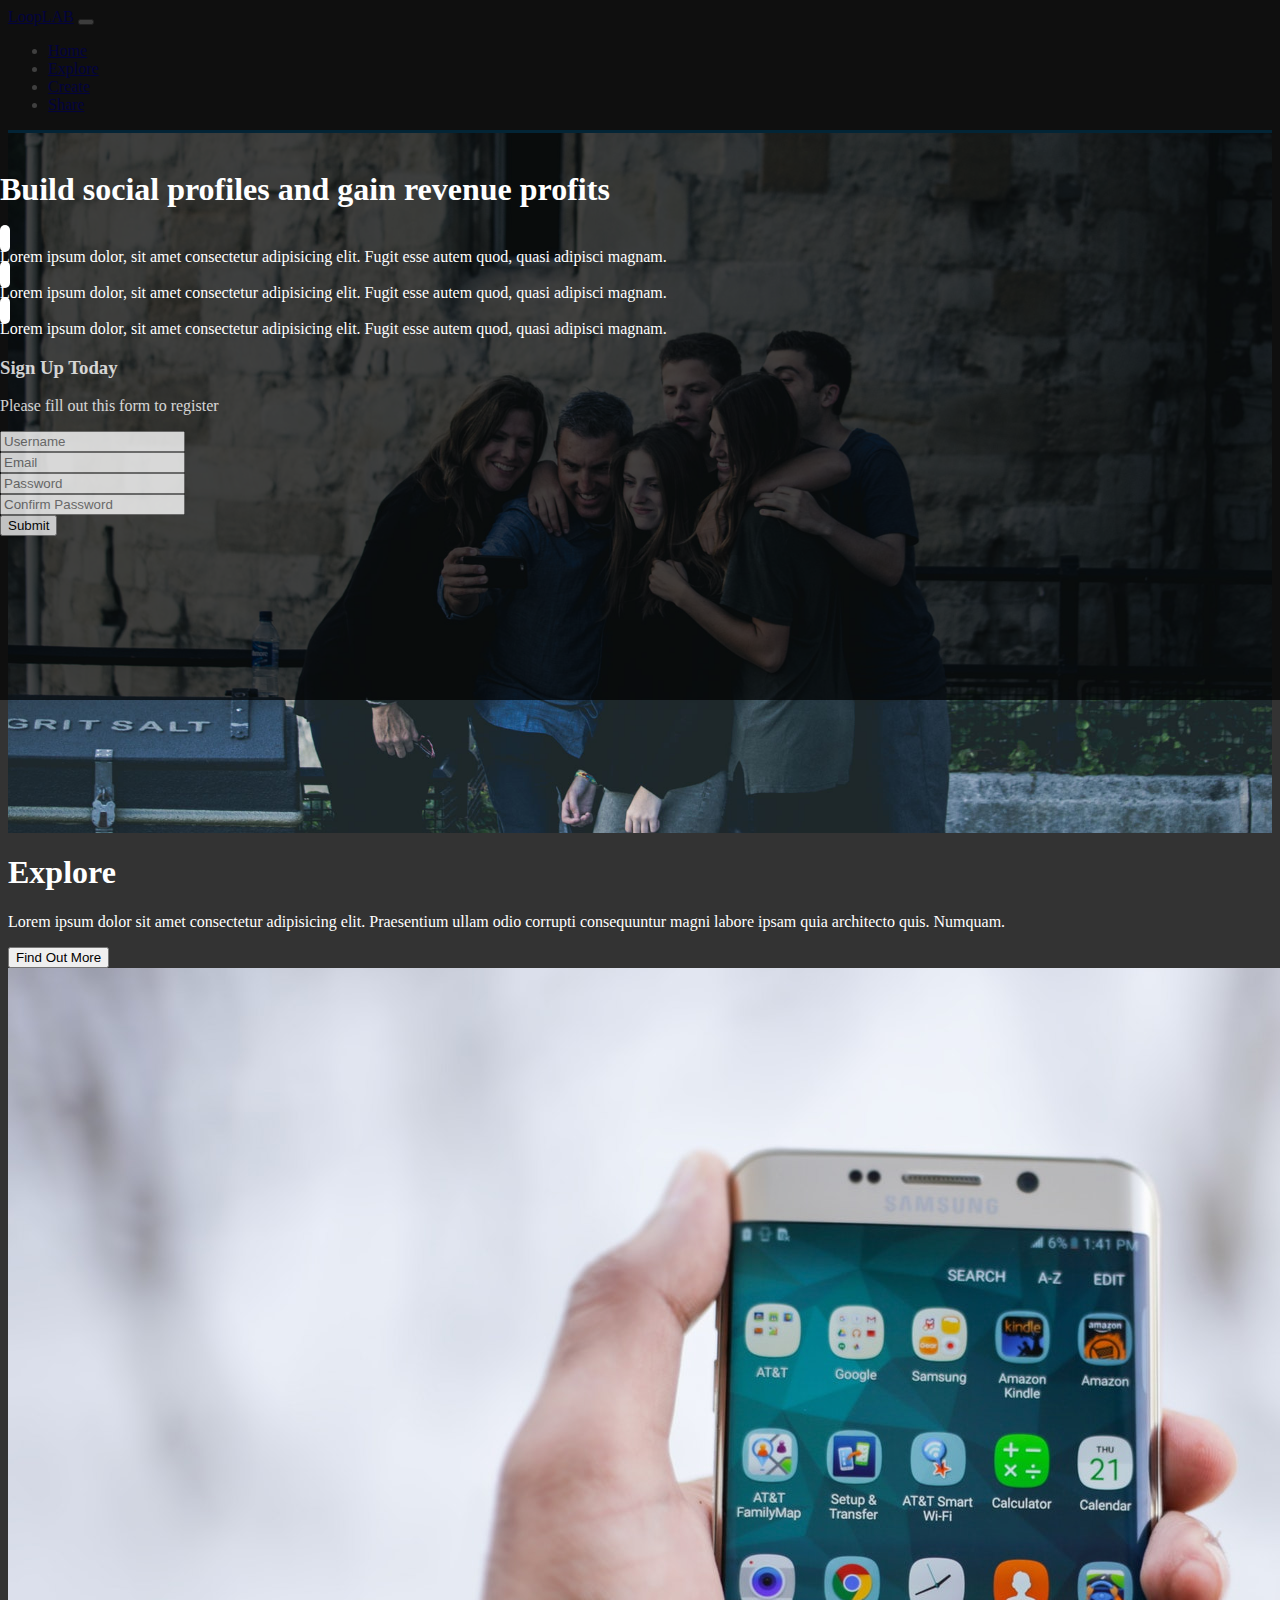
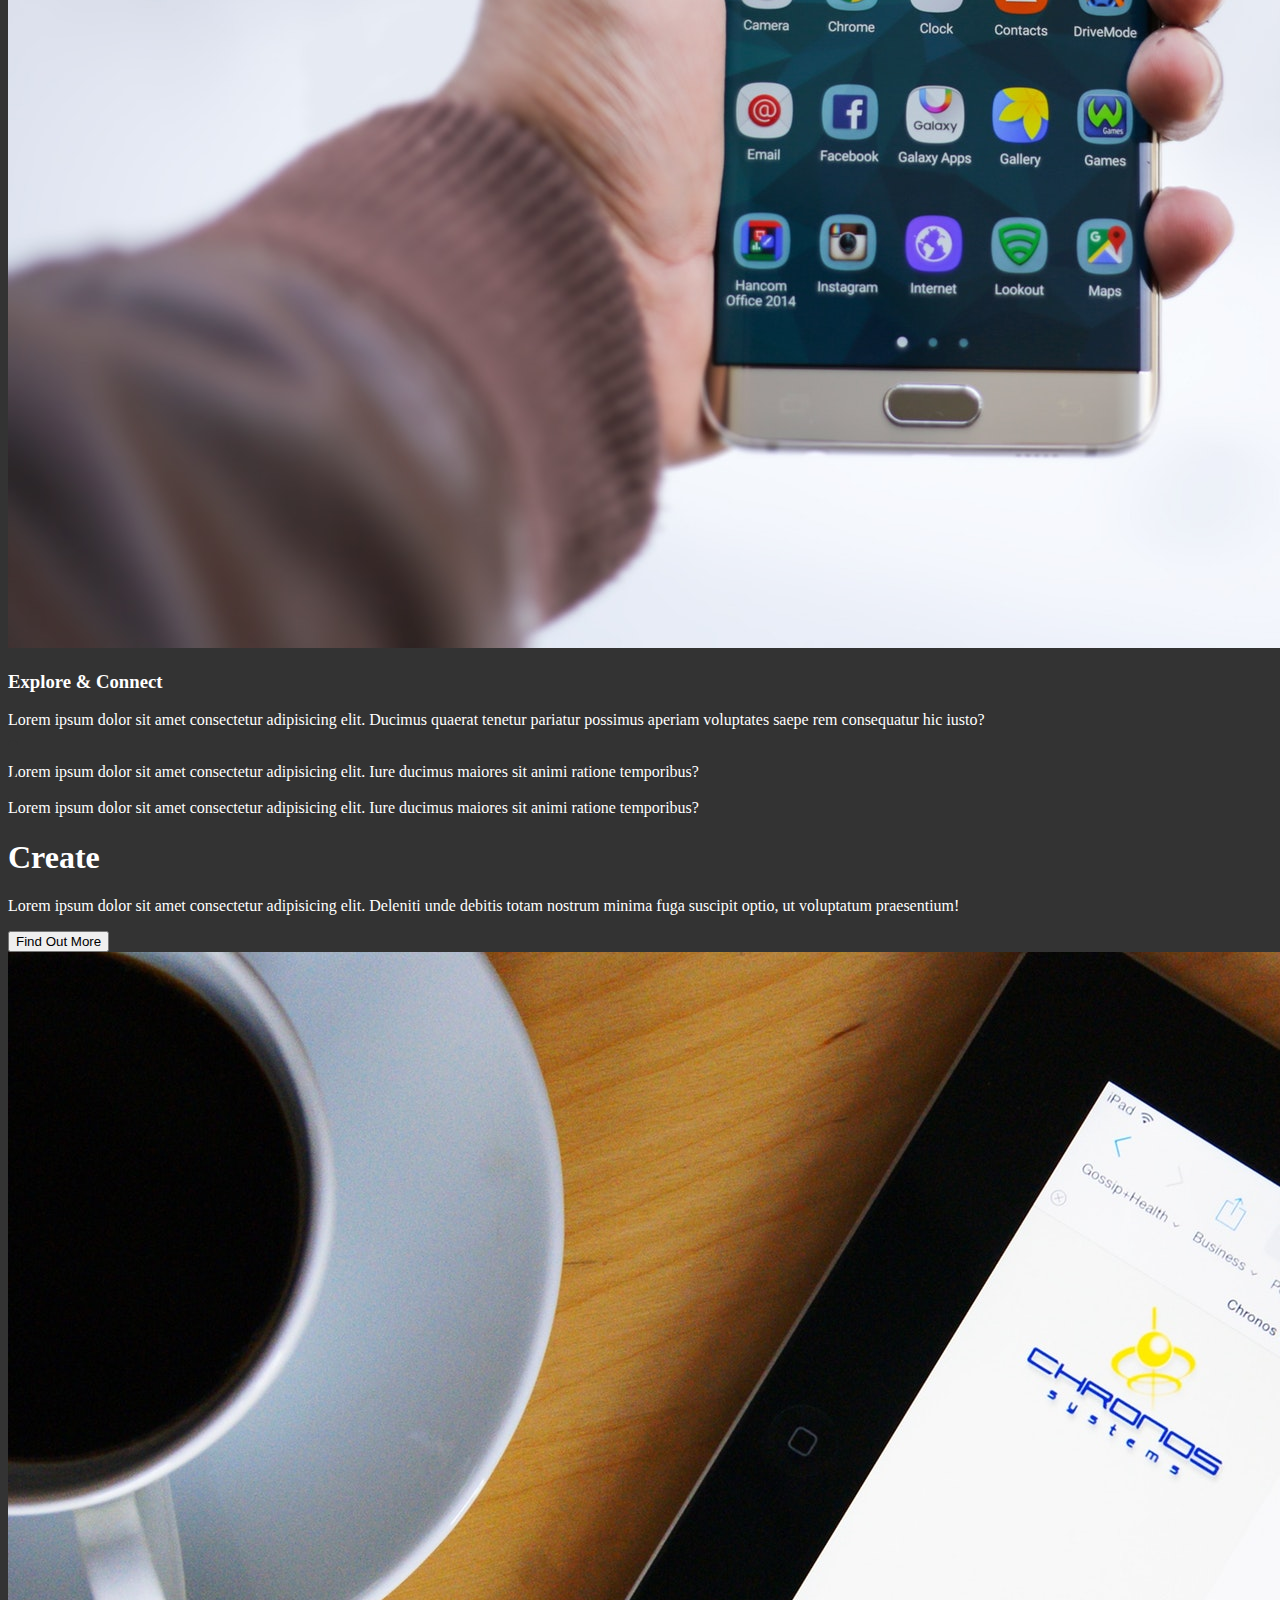
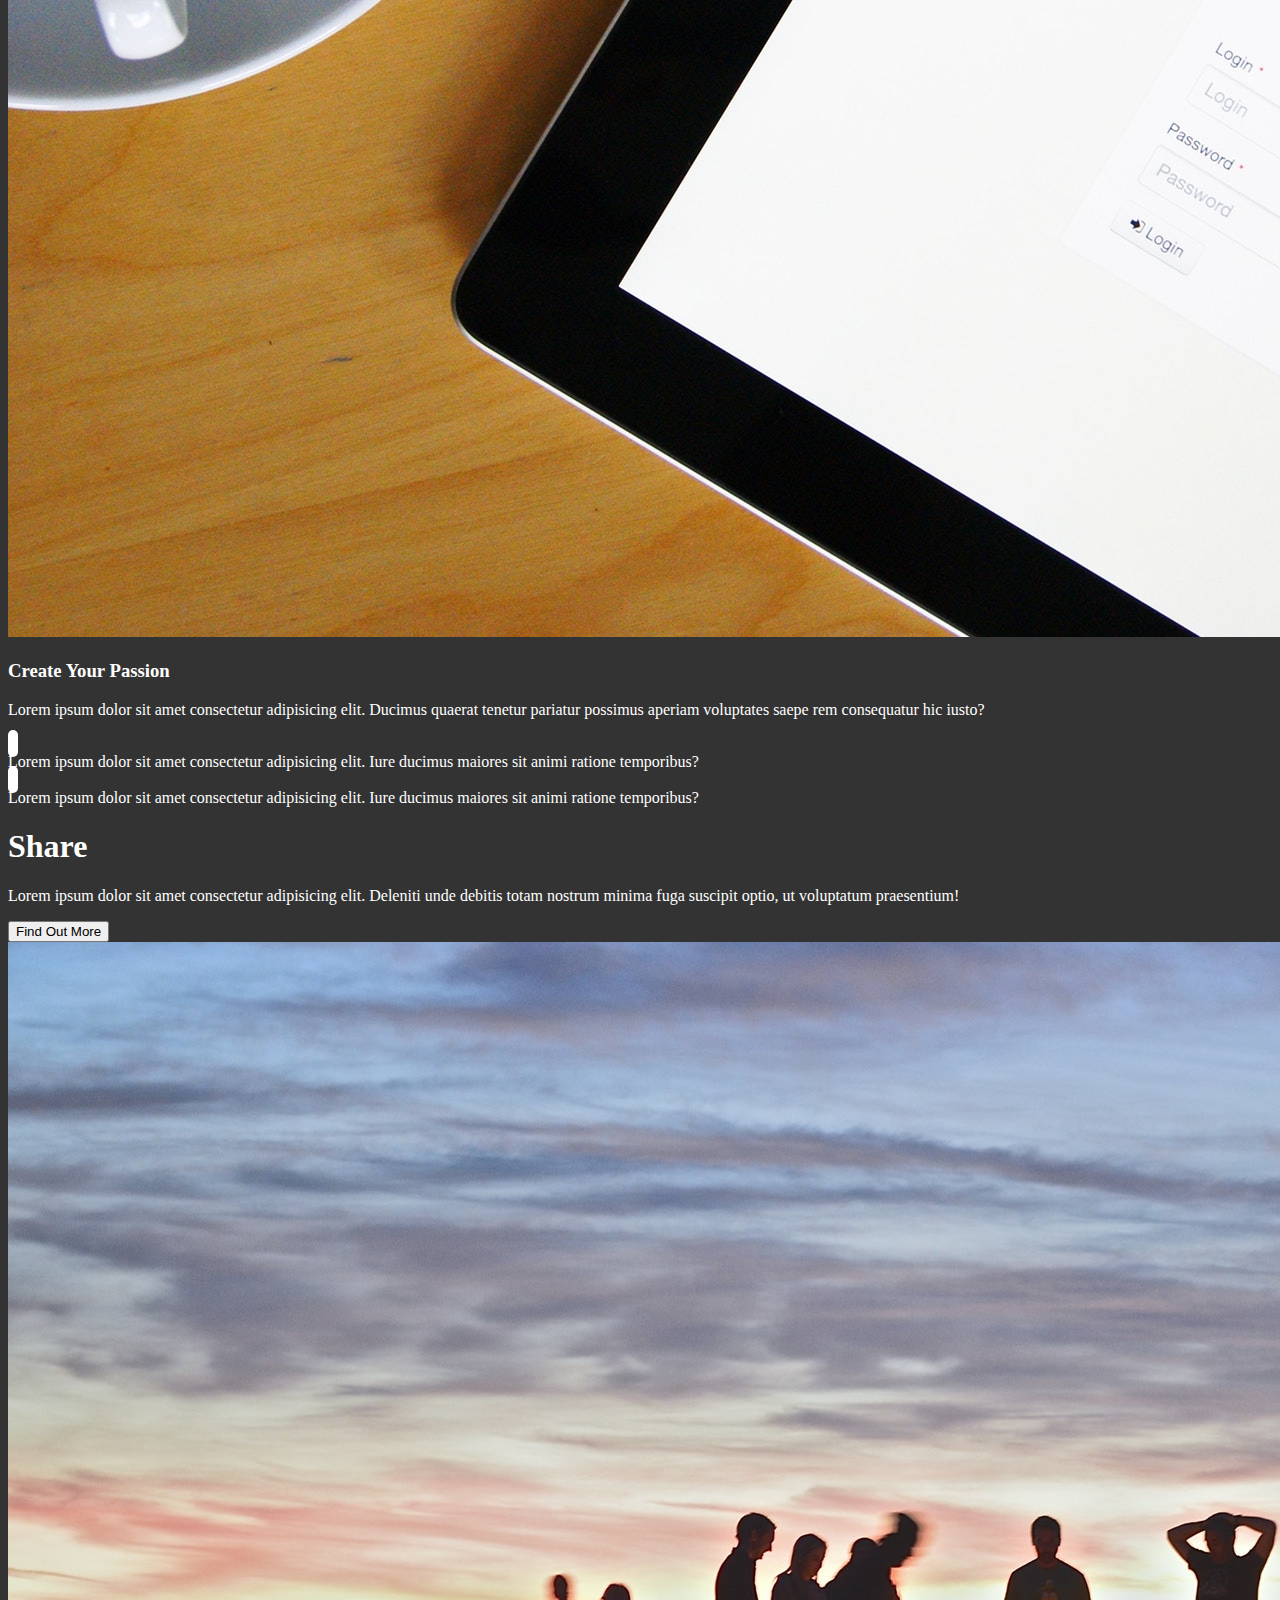
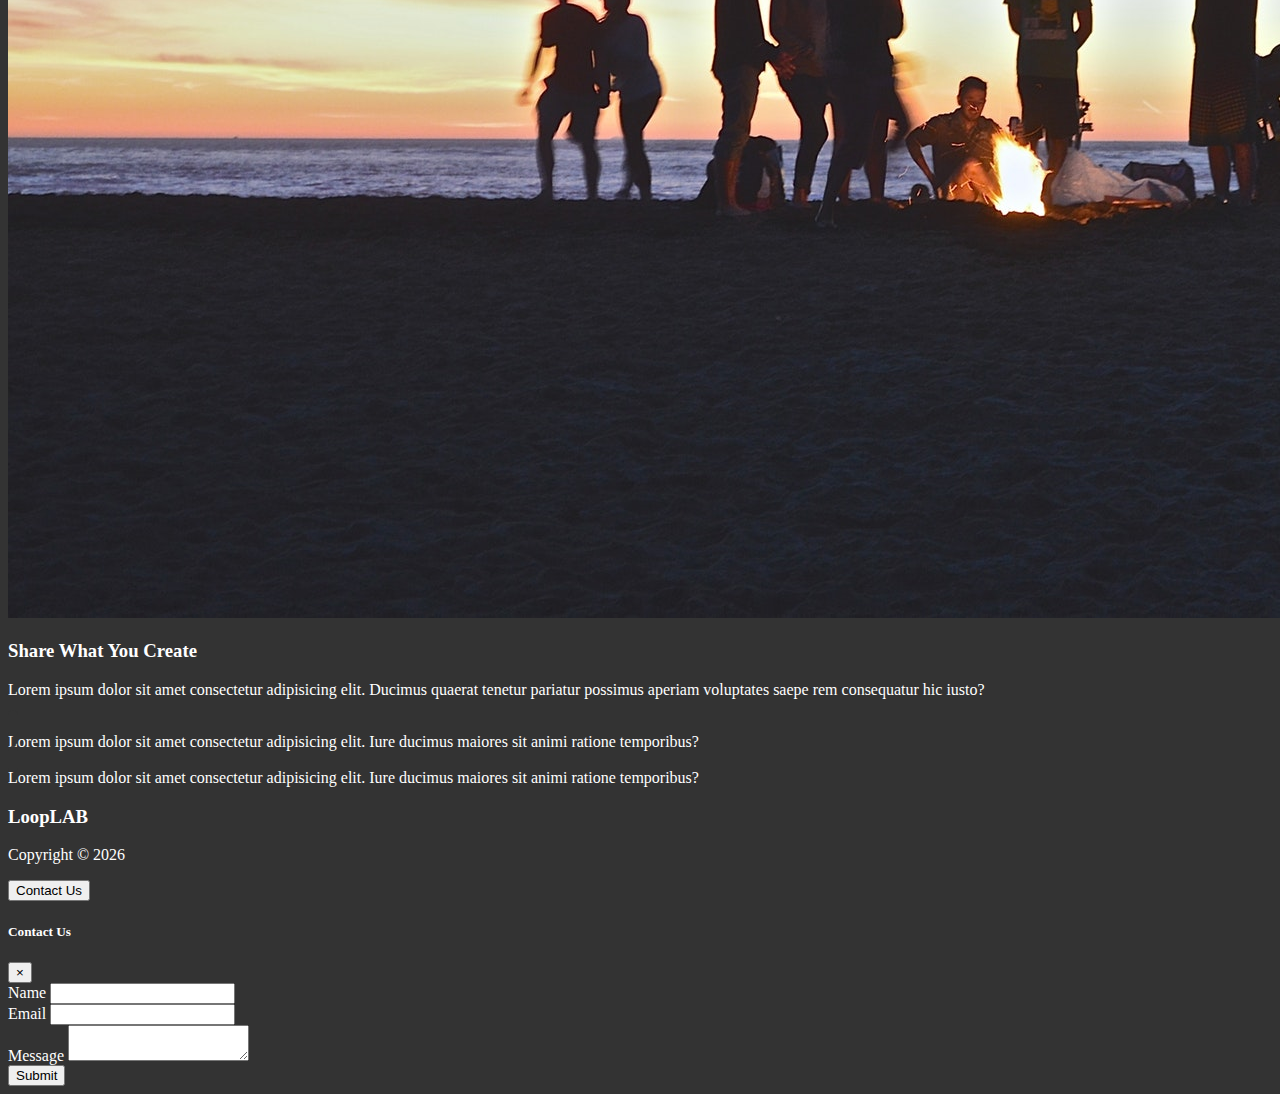
<file: LoopLAB/index.html>
<!DOCTYPE html>
<html lang="en">
  <head>
    <meta charset="UTF-8" />
    <meta name="viewport" content="width=device-width, initial-scale=1.0" />
    <meta http-equiv="X-UA-Compatible" content="ie=edge" />
    <link
      rel="stylesheet"
      href="https://use.fontawesome.com/releases/v5.6.3/css/all.css"
      integrity="sha384-UHRtZLI+pbxtHCWp1t77Bi1L4ZtiqrqD80Kn4Z8NTSRyMA2Fd33n5dQ8lWUE00s/"
      crossorigin="anonymous"
    />
    <link
      rel="stylesheet"
      href="https://stackpath.bootstrapcdn.com/bootstrap/4.2.1/css/bootstrap.min.css"
      integrity="sha384-GJzZqFGwb1QTTN6wy59ffF1BuGJpLSa9DkKMp0DgiMDm4iYMj70gZWKYbI706tWS"
      crossorigin="anonymous"
    />
    <link rel="stylesheet" href="css/style.css" />
    <title>Bootstrap Theme</title>
  </head>
  <body data-spy="scroll" data-target="#main-nav" id="home">
    <nav
      class="navbar navbar-dark bg-dark navbar-expand-sm fixed-top"
      id="main-nav"
    >
      <div class="container">
        <a href="index.html" class="navbar-brand">LoopLAB</a>
        <button
          class="navbar-toggler"
          data-toggle="collapse"
          data-target="#navbar-collapse"
        >
          <span class="navbar-toggler-icon"></span>
        </button>
        <div class="navbar-collapse collapse" id="navbar-collapse">
          <ul class="navbar-nav ml-auto">
            <li class="nav-item"><a class="nav-link" href="#home">Home</a></li>
            <li class="nav-item">
              <a class="nav-link" href="#explore-head-section">Explore</a>
            </li>
            <li class="nav-item">
              <a class="nav-link" href="#create-head-section">Create</a>
            </li>
            <li class="nav-item">
              <a class="nav-link" href="#share-head-section">Share</a>
            </li>
          </ul>
        </div>
      </div>
    </nav>

    <!-- Home-section -->
    <header id="home-section">
      <div class="dark-overlay">
        <div class="container home-inner">
          <div class="row">
            <div class="col-lg-8 d-none d-lg-block">
              <h1 class="display-4">
                Build <strong>social profiles</strong> and gain revenue
                <strong>profits</strong>
              </h1>
              <div class="d-flex">
                <div class="p-4 align-self-start">
                  <i class="fas fa-check fa-2x"></i>
                </div>
                <div class="p-4 align-self-end">
                  Lorem ipsum dolor, sit amet consectetur adipisicing elit.
                  Fugit esse autem quod, quasi adipisci magnam.
                </div>
              </div>
              <div class="d-flex">
                <div class="p-4 align-self-start">
                  <i class="fas fa-check fa-2x"></i>
                </div>
                <div class="p-4 align-self-end">
                  Lorem ipsum dolor, sit amet consectetur adipisicing elit.
                  Fugit esse autem quod, quasi adipisci magnam.
                </div>
              </div>
              <div class="d-flex">
                <div class="p-4 align-self-start">
                  <i class="fas fa-check fa-2x"></i>
                </div>
                <div class="p-4 align-self-end">
                  Lorem ipsum dolor, sit amet consectetur adipisicing elit.
                  Fugit esse autem quod, quasi adipisci magnam.
                </div>
              </div>
            </div>
            <div class="col-lg-4">
              <div class="card bg-primary text-center card-form">
                <div class="card-body">
                  <h3>Sign Up Today</h3>
                  <p>Please fill out this form to register</p>
                  <form>
                    <div class="form-group">
                      <input
                        type="text"
                        class="form-control form-control-lg"
                        placeholder="Username"
                      />
                    </div>
                    <div class="form-group">
                      <input
                        type="email"
                        class="form-control form-control-lg"
                        placeholder="Email"
                      />
                    </div>
                    <div class="form-group">
                      <input
                        type="password"
                        class="form-control form-control-lg"
                        placeholder="Password"
                      />
                    </div>
                    <div class="form-group">
                      <input
                        type="password"
                        class="form-control form-control-lg"
                        placeholder="Confirm Password"
                      />
                    </div>
                    <input
                      type="submit"
                      value="Submit"
                      class="btn btn-outline-light btn-block"
                    />
                  </form>
                </div>
              </div>
            </div>
          </div>
        </div>
      </div>
    </header>

    <!-- Explore Head -->
    <section id="explore-head-section">
      <div class="container">
        <div class="row">
          <div class="col text-center py-5">
            <h1 class="display-4">Explore</h1>
            <p class="lead">
              Lorem ipsum dolor sit amet consectetur adipisicing elit.
              Praesentium ullam odio corrupti consequuntur magni labore ipsam
              quia architecto quis. Numquam.
            </p>
            <button class="btn btn-outline-secondary">Find Out More</button>
          </div>
        </div>
      </div>
    </section>

    <!-- Explore Section -->
    <section id="explore-section" class="bg-light text-muted py-5">
      <div class="container">
        <div class="row">
          <div class="col-md-6">
            <img
              src="img/explore-section1.jpg"
              alt=""
              class="img-fluid rounded-circle mb-3"
            />
          </div>
          <div class="col-md-6">
            <h3>Explore & Connect</h3>
            <p>
              Lorem ipsum dolor sit amet consectetur adipisicing elit. Ducimus
              quaerat tenetur pariatur possimus aperiam voluptates saepe rem
              consequatur hic iusto?
            </p>
            <div class="d-flex">
              <div class="p-4"><i class="fas fa-check fa-2x"></i></div>
              <div class="p-4">
                Lorem ipsum dolor sit amet consectetur adipisicing elit. Iure
                ducimus maiores sit animi ratione temporibus?
              </div>
            </div>
            <div class="d-flex">
              <div class="p-4"><i class="fas fa-check fa-2x"></i></div>
              <div class="p-4">
                Lorem ipsum dolor sit amet consectetur adipisicing elit. Iure
                ducimus maiores sit animi ratione temporibus?
              </div>
            </div>
          </div>
        </div>
      </div>
    </section>

    <!-- Create Head -->
    <section id="create-head-section" class="bg-primary text-center">
      <div class="container">
        <div class="row">
          <div class="col py-5">
            <h1 class="display-4">Create</h1>
            <p class="lead">
              Lorem ipsum dolor sit amet consectetur adipisicing elit. Deleniti
              unde debitis totam nostrum minima fuga suscipit optio, ut
              voluptatum praesentium!
            </p>
            <button class="btn btn-outline-light">Find Out More</button>
          </div>
        </div>
      </div>
    </section>

    <!-- Create Section -->
    <section id="create-section" class="py-5">
      <div class="container">
        <div class="row">
          <div class="col-md-6 order-2">
            <img
              src="img/create-section1.jpg"
              alt=""
              class="img-fluid rounded-circle mb-3"
            />
          </div>
          <div class="col-md-6 order-1">
            <h3>Create Your Passion</h3>
            <p>
              Lorem ipsum dolor sit amet consectetur adipisicing elit. Ducimus
              quaerat tenetur pariatur possimus aperiam voluptates saepe rem
              consequatur hic iusto?
            </p>
            <div class="d-flex">
              <div class="p-4"><i class="fas fa-check fa-2x"></i></div>
              <div class="p-4">
                Lorem ipsum dolor sit amet consectetur adipisicing elit. Iure
                ducimus maiores sit animi ratione temporibus?
              </div>
            </div>
            <div class="d-flex">
              <div class="p-4"><i class="fas fa-check fa-2x"></i></div>
              <div class="p-4">
                Lorem ipsum dolor sit amet consectetur adipisicing elit. Iure
                ducimus maiores sit animi ratione temporibus?
              </div>
            </div>
          </div>
        </div>
      </div>
    </section>

    <!-- Share Head -->
    <section id="share-head-section" class="bg-primary text-center">
      <div class="container">
        <div class="row">
          <div class="col py-5">
            <h1 class="display-4">Share</h1>
            <p class="lead">
              Lorem ipsum dolor sit amet consectetur adipisicing elit. Deleniti
              unde debitis totam nostrum minima fuga suscipit optio, ut
              voluptatum praesentium!
            </p>
            <button class="btn btn-outline-light">Find Out More</button>
          </div>
        </div>
      </div>
    </section>

    <!-- Share Section -->
    <section id="share-section" class="bg-light text-muted py-5">
      <div class="container">
        <div class="row">
          <div class="col-md-6">
            <img
              src="img/share-section1.jpg"
              alt=""
              class="img-fluid rounded-circle mb-3"
            />
          </div>
          <div class="col-md-6">
            <h3>Share What You Create</h3>
            <p>
              Lorem ipsum dolor sit amet consectetur adipisicing elit. Ducimus
              quaerat tenetur pariatur possimus aperiam voluptates saepe rem
              consequatur hic iusto?
            </p>
            <div class="d-flex">
              <div class="p-4"><i class="fas fa-check fa-2x"></i></div>
              <div class="p-4">
                Lorem ipsum dolor sit amet consectetur adipisicing elit. Iure
                ducimus maiores sit animi ratione temporibus?
              </div>
            </div>
            <div class="d-flex">
              <div class="p-4"><i class="fas fa-check fa-2x"></i></div>
              <div class="p-4">
                Lorem ipsum dolor sit amet consectetur adipisicing elit. Iure
                ducimus maiores sit animi ratione temporibus?
              </div>
            </div>
          </div>
        </div>
      </div>
    </section>

    <!-- Footer -->
    <footer id="main-footer">
      <div class="container">
        <div class="row">
          <div class="col text-center py-4">
            <h3>LoopLAB</h3>
            <p>Copyright &copy;
              <span id="year"></span>
            </p>
            <button class="btn btn-primary" data-toggle="modal" data-target="#contactModal">Contact Us</button>
          </div>
        </div>
      </div>
    </footer>

    <!-- Contact Modal -->
    <div class="modal text-dark fade" id="contactModal">
      <div class="modal-dialog">
        <div class="modal-content">
          <div class="modal-header">
            <h5 class="modal-title">Contact Us</h5>
            <button class="close" data-dismiss="modal"><span>&times;</span></button>
          </div>
          <div class="modal-body">
            <form>
              <div class="form-group">
                <label for="name">Name</label>
                <input type="text" class="form-control">
              </div>
              <div class="form-group">
                <label for="email">Email</label>
                <input type="email" class="form-control">
              </div>
              <div class="form-group">
                <label for="message">Message</label>
                <textarea class="form-control"></textarea>
              </div>
            </form>
          </div>
          <div class="modal-footer">
            <button class="btn btn-primary" data-dismiss="modal">Submit</button>
          </div>
        </div>
      </div>
    </div>

    <script
      src="https://code.jquery.com/jquery-3.3.1.min.js"
      integrity="sha256-FgpCb/KJQlLNfOu91ta32o/NMZxltwRo8QtmkMRdAu8="
      crossorigin="anonymous"
    ></script>
    <script
      src="https://cdnjs.cloudflare.com/ajax/libs/popper.js/1.14.6/umd/popper.min.js"
      integrity="sha384-wHAiFfRlMFy6i5SRaxvfOCifBUQy1xHdJ/yoi7FRNXMRBu5WHdZYu1hA6ZOblgut"
      crossorigin="anonymous"
    ></script>
    <script
      src="https://stackpath.bootstrapcdn.com/bootstrap/4.2.1/js/bootstrap.min.js"
      integrity="sha384-B0UglyR+jN6CkvvICOB2joaf5I4l3gm9GU6Hc1og6Ls7i6U/mkkaduKaBhlAXv9k"
      crossorigin="anonymous"
    ></script>
    <script>
      $("#year").text(new Date().getFullYear());

      //initiating scrollspy
      $('body').scrollspy({targe : '#main-nav'});

      // Smooth Scrolling
    $("#main-nav a").on('click', function (event) {
      if (this.hash !== "") {
        event.preventDefault();

        const hash = this.hash;

        $('html, body').animate({
          scrollTop: $(hash).offset().top
        }, 800, function () {

          window.location.hash = hash;
        });
      }
    });
    </script>
  </body>
</html>
</file>
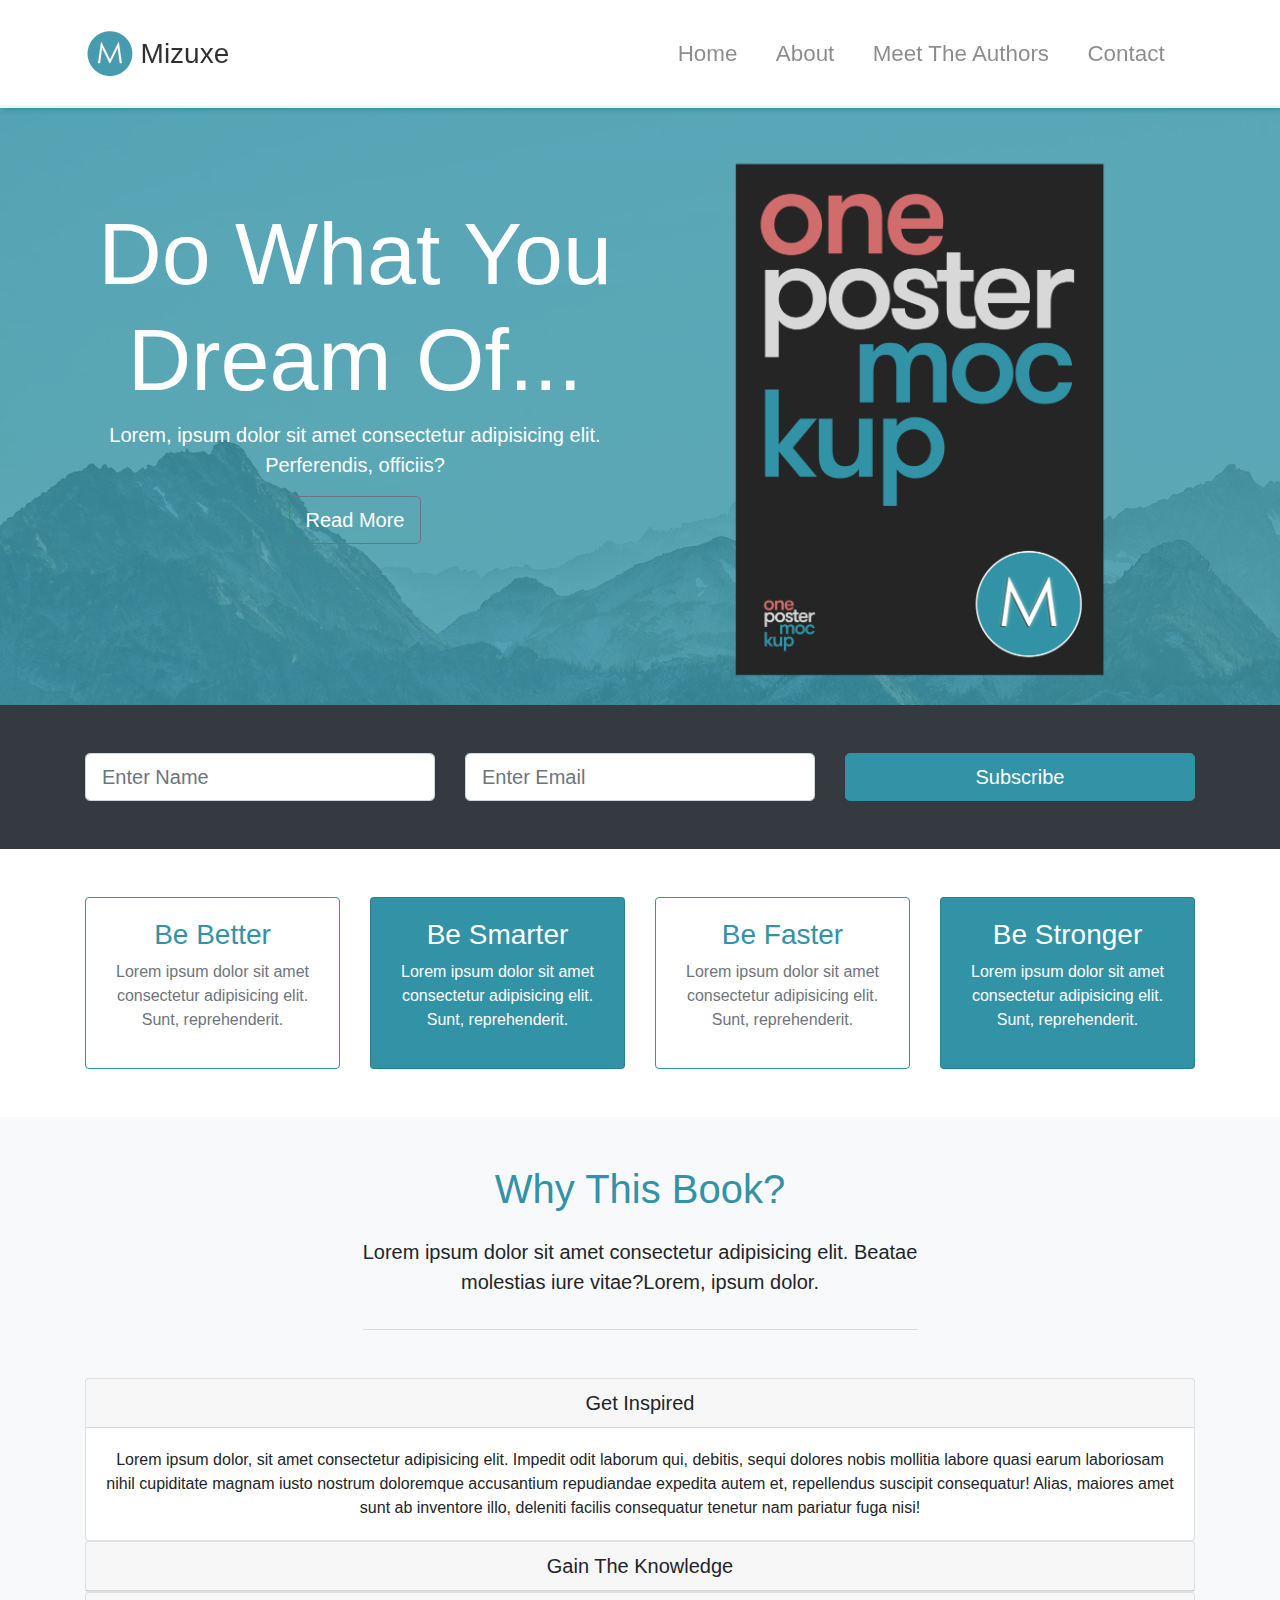
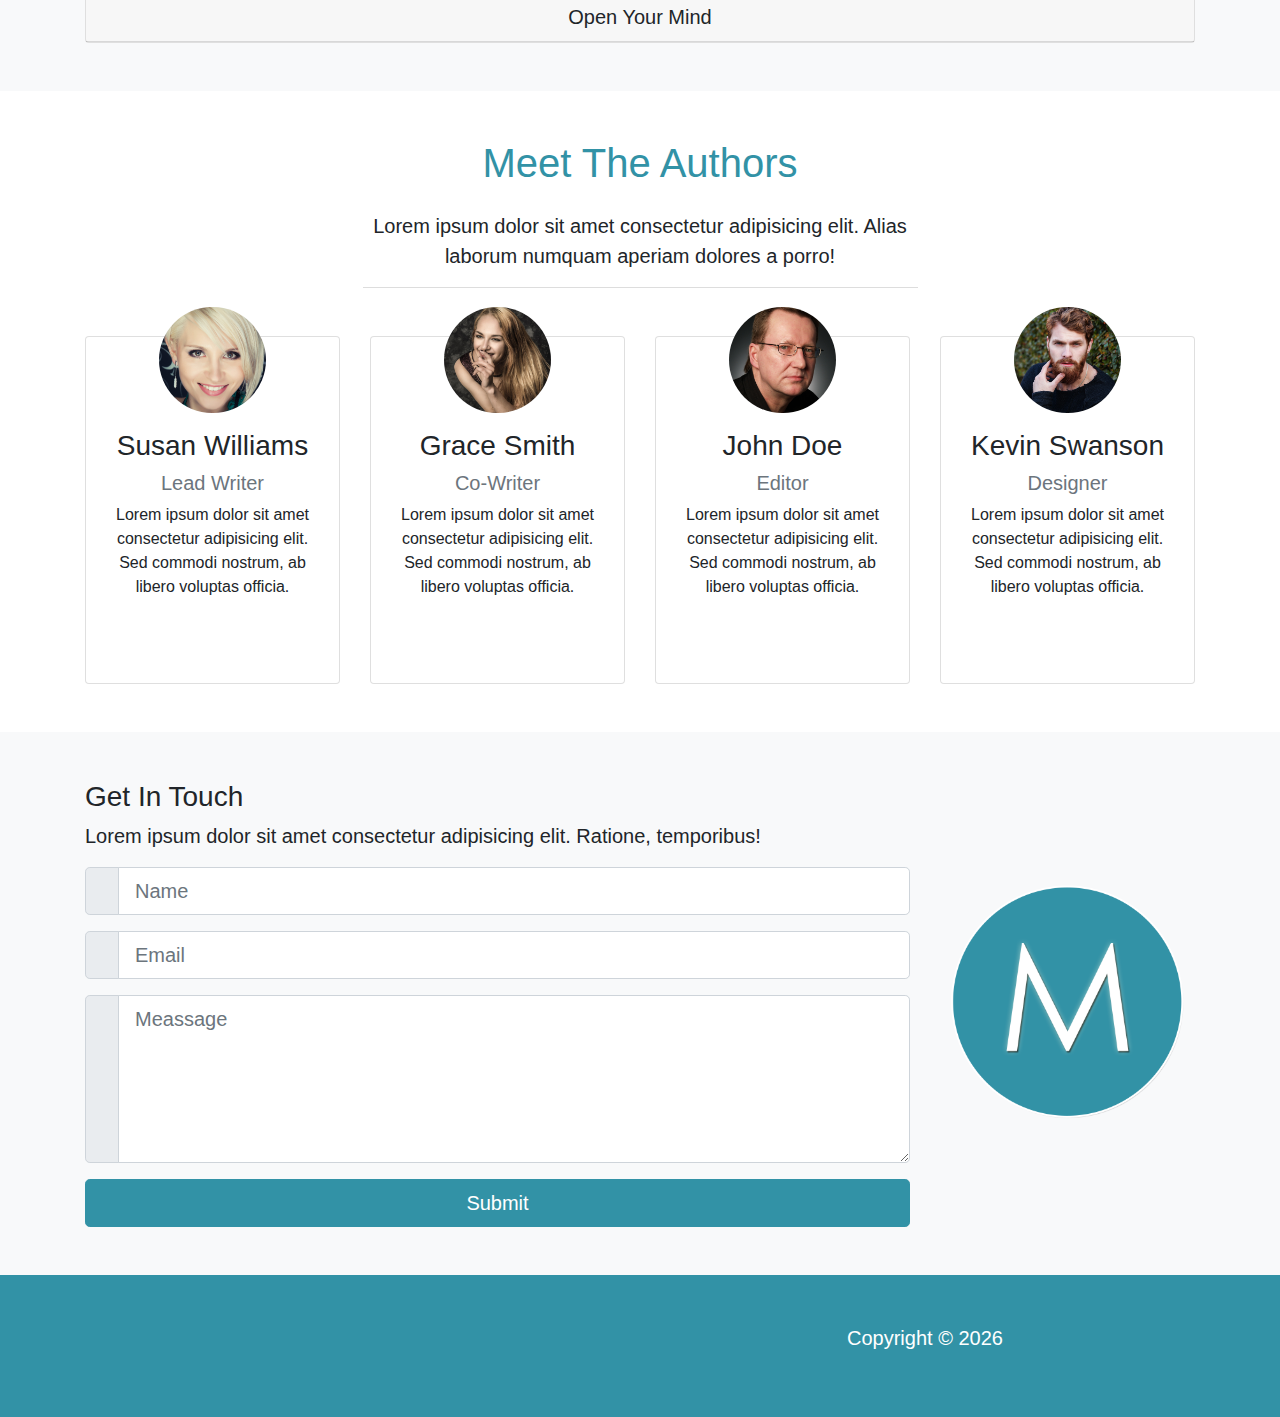
<file: Mizuxe/index.html>
<!DOCTYPE html>
<html lang="en">
  <head>
    <meta charset="UTF-8" />
    <meta name="viewport" content="width=device-width, initial-scale=1.0" />
    <meta http-equiv="X-UA-Compatible" content="ie=edge" />
    <link
      rel="stylesheet"
      href="https://use.fontawesome.com/releases/v5.6.3/css/all.css"
      integrity="sha384-UHRtZLI+pbxtHCWp1t77Bi1L4ZtiqrqD80Kn4Z8NTSRyMA2Fd33n5dQ8lWUE00s/"
      crossorigin="anonymous"
    />
    <link rel="stylesheet" href="css/bootstrap.css" />
    <link rel="stylesheet" href="css/style.css" />
    <title>Bootstrap Theme</title>
  </head>
  <body id="home" data-spy="scroll" data-target="#main-nav">
    <nav
      class="navbar navbar-light navbar-expand-lg fixed-top py-4"
      id="main-nav"
    >
      <div class="container">
        <a href="#home" class="navbar-brand">
          <img src="img/mlogo.png" height="50" width="50" alt="" />
          <h3 class="d-inline align-middle">Mizuxe</h3>
        </a>
        <button
          class="navbar-toggler"
          data-toggle="collapse"
          data-target="#navbar-collapse"
        >
          <span class="navbar-toggler-icon"></span>
        </button>
        <div class="collapse navbar-collapse" id="navbar-collapse">
          <ul class="navbar-nav ml-auto">
            <li class="nav-item"><a href="#showcase" class="nav-link">Home</a></li>
            <li class="nav-item">
              <a href="#about" class="nav-link">About</a>
            </li>
            <li class="nav-item">
              <a href="#authors" class="nav-link">Meet The Authors</a>
            </li>
            <li class="nav-item">
              <a href="#contact" class="nav-link">Contact</a>
            </li>
          </ul>
        </div>
      </div>
    </nav>

    <!-- Showcase -->
    <section id="showcase" class="py-5">
      <div class="showcase-overlay text-white">
        <div class="container">
          <div class="row">
            <div class="col-lg-6 text-center">
              <h1 class="display-2 mt-5 pt-5">Do What You Dream Of...</h1>
              <p class="lead">
                Lorem, ipsum dolor sit amet consectetur adipisicing elit.
                Perferendis, officiis?
              </p>
              <button class="btn btn-outline-secondary btn-lg text-white">
                <i class="fas fa-arrow-right"></i> Read More
              </button>
            </div>
            <div class="col-lg-6">
              <img
                src="img/book.png"
                alt=""
                class="img-fluid d-none d-lg-block"
              />
            </div>
          </div>
        </div>
      </div>
    </section>

    <!-- Newsletter -->
    <section id="newsletter" class="py-5 bg-dark">
      <div class="container">
        <div class="row">
          <div class="col-md-4">
            <input
              type="text"
              class="form-control form-control-lg mb-resp"
              placeholder="Enter Name"
            />
          </div>
          <div class="col-md-4">
            <input
              type="email"
              class="form-control form-control-lg mb-resp"
              placeholder="Enter Email"
            />
          </div>
          <div class="col-md-4">
            <button class="btn btn-primary btn-block btn-lg">
              <i class="fas fa-envelope-open"></i> Subscribe
            </button>
          </div>
        </div>
      </div>
    </section>

    <!-- Boxes -->
    <section id="boxes" class="py-5">
      <div class="container">
        <div class="row">
          <div class="col-md-3">
            <div class="card text-center border-primary mb-resp">
              <div class="card-body">
                <h3 class="text-primary">Be Better</h3>
                <p class="text-muted">
                  Lorem ipsum dolor sit amet consectetur adipisicing elit. Sunt,
                  reprehenderit.
                </p>
              </div>
            </div>
          </div>
          <div class="col-md-3">
            <div class="card text-center bg-primary text-white mb-resp">
              <div class="card-body">
                <h3>Be Smarter</h3>
                <p>
                  Lorem ipsum dolor sit amet consectetur adipisicing elit. Sunt,
                  reprehenderit.
                </p>
              </div>
            </div>
          </div>
          <div class="col-md-3">
            <div class="card text-center border-primary mb-resp">
              <div class="card-body">
                <h3 class="text-primary">Be Faster</h3>
                <p class="text-muted">
                  Lorem ipsum dolor sit amet consectetur adipisicing elit. Sunt,
                  reprehenderit.
                </p>
              </div>
            </div>
          </div>
          <div class="col-md-3">
            <div class="card text-center bg-primary text-white">
              <div class="card-body">
                <h3>Be Stronger</h3>
                <p>
                  Lorem ipsum dolor sit amet consectetur adipisicing elit. Sunt,
                  reprehenderit.
                </p>
              </div>
            </div>
          </div>
        </div>
      </div>
    </section>

    <!-- About -->
    <section id="about" class="py-5 text-center bg-light">
      <div class="container">
        <div class="row">
          <div class="col">
            <div class="info-header mb-5">
              <h1 class="text-primary pb-3">Why This Book?</h1>
              <p class="lead pb-3">
                Lorem ipsum dolor sit amet consectetur adipisicing elit. Beatae
                molestias iure vitae?Lorem, ipsum dolor.
              </p>
            </div>

            <!-- Accordion -->
            <div id="accordion">
              <div class="card">
                <div class="card-header">
                  <h5 class="mb-0">
                    <div
                      href="#collapse1"
                      data-toggle="collapse"
                      data-parent="#accordion"
                    >
                      <i class="fas fa-arrow-circle-down"></i> Get Inspired
                    </div>
                  </h5>
                </div>

                <div id="collapse1" class="collapse show">
                  <div class="card-body">
                    Lorem ipsum dolor, sit amet consectetur adipisicing elit.
                    Impedit odit laborum qui, debitis, sequi dolores nobis
                    mollitia labore quasi earum laboriosam nihil cupiditate
                    magnam iusto nostrum doloremque accusantium repudiandae
                    expedita autem et, repellendus suscipit consequatur! Alias,
                    maiores amet sunt ab inventore illo, deleniti facilis
                    consequatur tenetur nam pariatur fuga nisi!
                  </div>
                </div>
              </div>

              <div class="card">
                <div class="card-header">
                  <h5 class="mb-0">
                    <div
                      href="#collapse2"
                      data-toggle="collapse"
                      data-parent="#accordion"
                    >
                      <i class="fas fa-arrow-circle-down"></i> Gain The
                      Knowledge
                    </div>
                  </h5>
                </div>

                <div id="collapse2" class="collapse">
                  <div class="card-body">
                    Lorem ipsum dolor, sit amet consectetur adipisicing elit.
                    Impedit odit laborum qui, debitis, sequi dolores nobis
                    mollitia labore quasi earum laboriosam nihil cupiditate
                    magnam iusto nostrum doloremque accusantium repudiandae
                    expedita autem et, repellendus suscipit consequatur! Alias,
                    maiores amet sunt ab inventore illo, deleniti facilis
                    consequatur tenetur nam pariatur fuga nisi!
                  </div>
                </div>
              </div>

              <div class="card">
                <div class="card-header">
                  <h5 class="mb-0">
                    <div
                      href="#collapse3"
                      data-toggle="collapse"
                      data-parent="#accordion"
                    >
                      <i class="fas fa-arrow-circle-down"></i> Open Your Mind
                    </div>
                  </h5>
                </div>

                <div id="collapse3" class="collapse">
                  <div class="card-body">
                    Lorem ipsum dolor, sit amet consectetur adipisicing elit.
                    Impedit odit laborum qui, debitis, sequi dolores nobis
                    mollitia labore quasi earum laboriosam nihil cupiditate
                    magnam iusto nostrum doloremque accusantium repudiandae
                    expedita autem et, repellendus suscipit consequatur! Alias,
                    maiores amet sunt ab inventore illo, deleniti facilis
                    consequatur tenetur nam pariatur fuga nisi!
                  </div>
                </div>
              </div>
            </div>
          </div>
        </div>
      </div>
    </section>

    <!-- Authors -->
    <section id="authors" class="py-5 text-center">
      <div class="container">
        <div class="row">
          <div class="col">
            <div class="info-header mb-5">
              <h1 class="text-primary pb-3">Meet The Authors</h1>
              <p class="lead">
                Lorem ipsum dolor sit amet consectetur adipisicing elit. Alias
                laborum numquam aperiam dolores a porro!
              </p>
            </div>
          </div>
        </div>

        <div class="row">
          <div class="col-lg-3 col-md-6">
            <div class="card">
              <div class="card-body">
                <img
                  src="img/person1.jpg"
                  alt=""
                  class="img-fluid rounded-circle w-50 mb-3"
                />
                <h3>Susan Williams</h3>
                <h5 class="text-muted">Lead Writer</h5>
                <p>
                  Lorem ipsum dolor sit amet consectetur adipisicing elit. Sed
                  commodi nostrum, ab libero voluptas officia.
                </p>
                <div class="d-flex justify-content-center">
                  <div class="p-4">
                    <a href="http://facebook.com">
                      <i class="fab fa-facebook"></i
                    ></a>
                  </div>
                  <div class="p-4">
                    <a href="http://twitter.com">
                      <i class="fab fa-twitter"></i
                    ></a>
                  </div>
                  <div class="p-4">
                    <a href="http://instagram.com">
                      <i class="fab fa-instagram"></i
                    ></a>
                  </div>
                </div>
              </div>
            </div>
          </div>

          <div class="col-lg-3 col-md-6">
            <div class="card">
              <div class="card-body">
                <img
                  src="img/person2.jpg"
                  alt=""
                  class="img-fluid rounded-circle w-50 mb-3"
                />
                <h3>Grace Smith</h3>
                <h5 class="text-muted">Co-Writer</h5>
                <p>
                  Lorem ipsum dolor sit amet consectetur adipisicing elit. Sed
                  commodi nostrum, ab libero voluptas officia.
                </p>
                <div class="d-flex justify-content-center">
                  <div class="p-4">
                    <a href="http://facebook.com">
                      <i class="fab fa-facebook"></i
                    ></a>
                  </div>
                  <div class="p-4">
                    <a href="http://twitter.com">
                      <i class="fab fa-twitter"></i
                    ></a>
                  </div>
                  <div class="p-4">
                    <a href="http://instagram.com">
                      <i class="fab fa-instagram"></i
                    ></a>
                  </div>
                </div>
              </div>
            </div>
          </div>

          <div class="col-lg-3 col-md-6">
            <div class="card">
              <div class="card-body">
                <img
                  src="img/person3.jpg"
                  alt=""
                  class="img-fluid rounded-circle w-50 mb-3"
                />
                <h3>John Doe</h3>
                <h5 class="text-muted">Editor</h5>
                <p>
                  Lorem ipsum dolor sit amet consectetur adipisicing elit. Sed
                  commodi nostrum, ab libero voluptas officia.
                </p>
                <div class="d-flex justify-content-center">
                  <div class="p-4">
                    <a href="http://facebook.com">
                      <i class="fab fa-facebook"></i
                    ></a>
                  </div>
                  <div class="p-4">
                    <a href="http://twitter.com">
                      <i class="fab fa-twitter"></i
                    ></a>
                  </div>
                  <div class="p-4">
                    <a href="http://instagram.com">
                      <i class="fab fa-instagram"></i
                    ></a>
                  </div>
                </div>
              </div>
            </div>
          </div>

          <div class="col-lg-3 col-md-6">
            <div class="card">
              <div class="card-body">
                <img
                  src="img/person4.jpg"
                  alt=""
                  class="img-fluid rounded-circle w-50 mb-3"
                />
                <h3>Kevin Swanson</h3>
                <h5 class="text-muted">Designer</h5>
                <p>
                  Lorem ipsum dolor sit amet consectetur adipisicing elit. Sed
                  commodi nostrum, ab libero voluptas officia.
                </p>
                <div class="d-flex justify-content-center">
                  <div class="p-4">
                    <a href="http://facebook.com">
                      <i class="fab fa-facebook"></i
                    ></a>
                  </div>
                  <div class="p-4">
                    <a href="http://twitter.com">
                      <i class="fab fa-twitter"></i
                    ></a>
                  </div>
                  <div class="p-4">
                    <a href="http://instagram.com">
                      <i class="fab fa-instagram"></i
                    ></a>
                  </div>
                </div>
              </div>
            </div>
          </div>
        </div>
      </div>
    </section>

    <!-- Contact -->
    <section id="contact" class="bg-light py-5">
      <div class="container">
        <div class="row">
          <div class="col-md-9">
            <h3>Get In Touch</h3>
            <p class="lead">Lorem ipsum dolor sit amet consectetur adipisicing elit. Ratione, temporibus!</p>
            <form>
              <div class="input-group input-group-lg mb-3">
                <div class="input-group-prepend">
                  <span class="input-group-text">
                    <i class="fas fa-user"></i>
                  </span>
                </div>
                <input type="text" class="form-control" placeholder="Name">
              </div>
              <div class="input-group input-group-lg mb-3">
                <div class="input-group-prepend">
                  <span class="input-group-text">
                    <i class="fas fa-envelope"></i>
                  </span>
                </div>
                <input type="email" class="form-control" placeholder="Email">
              </div>
              <div class="input-group input-group-lg mb-3">
                <div class="input-group-prepend">
                  <span class="input-group-text">
                    <i class="fas fa-pencil-alt"></i>
                  </span>
                </div>
                <textarea class="form-control" placeholder="Meassage" rows="5"></textarea>
              </div>
              <input type="submit" value="Submit" class="btn btn-primary btn-lg btn-block">
            </form>
          </div>

          <div class="col-md-3 align-self-center">
            <img src="img/mlogo.png" alt="" class="img-fluid">
          </div>
        </div>
      </div>
    </section>

    <footer id="main-footer" class="bg-primary text-white py-5">
      <div class="container">
        <div class="row text-center">
          <div class="col-md-6 ml-auto">
            <p class="lead">
              Copyright &copy;
              <span id="year"></span>
            </p>
          </div>
        </div>
      </div>
    </footer>

    <script
      src="https://code.jquery.com/jquery-3.3.1.min.js"
      integrity="sha256-FgpCb/KJQlLNfOu91ta32o/NMZxltwRo8QtmkMRdAu8="
      crossorigin="anonymous"
    ></script>
    <script
      src="https://cdnjs.cloudflare.com/ajax/libs/popper.js/1.14.6/umd/popper.min.js"
      integrity="sha384-wHAiFfRlMFy6i5SRaxvfOCifBUQy1xHdJ/yoi7FRNXMRBu5WHdZYu1hA6ZOblgut"
      crossorigin="anonymous"
    ></script>
    <script
      src="https://stackpath.bootstrapcdn.com/bootstrap/4.2.1/js/bootstrap.min.js"
      integrity="sha384-B0UglyR+jN6CkvvICOB2joaf5I4l3gm9GU6Hc1og6Ls7i6U/mkkaduKaBhlAXv9k"
      crossorigin="anonymous"
    ></script>
    <script>
      $("#year").text(new Date().getFullYear());

      // Init Scrollspy
    $('body').scrollspy({ target: '#main-nav' });

    // Smooth Scrolling
    $("#main-nav a").on('click', function (event) {
      if (this.hash !== "") {
        event.preventDefault();

        const hash = this.hash;

        $('html, body').animate({
          scrollTop: $(hash).offset().top
        }, 800, function () {

          window.location.hash = hash;
        });
      }
    });
    </script>
  </body>
</html>
</file>
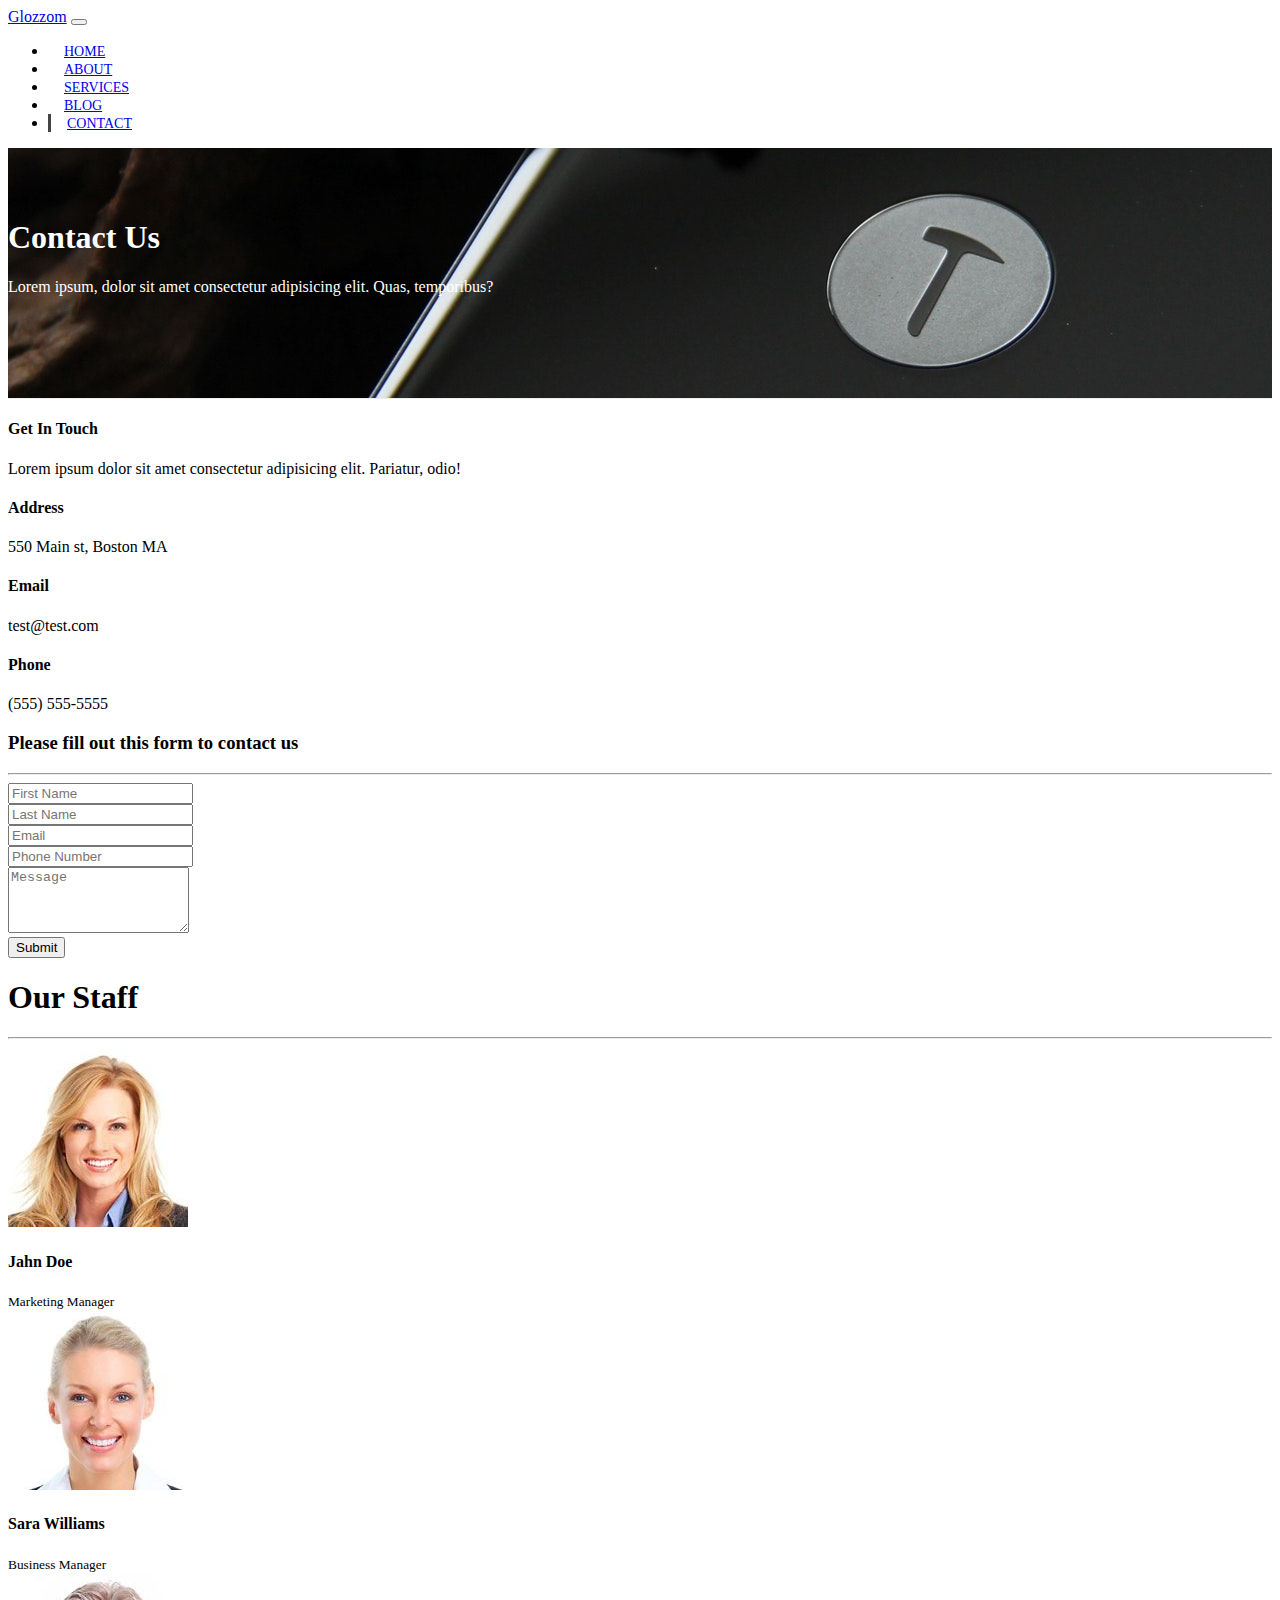
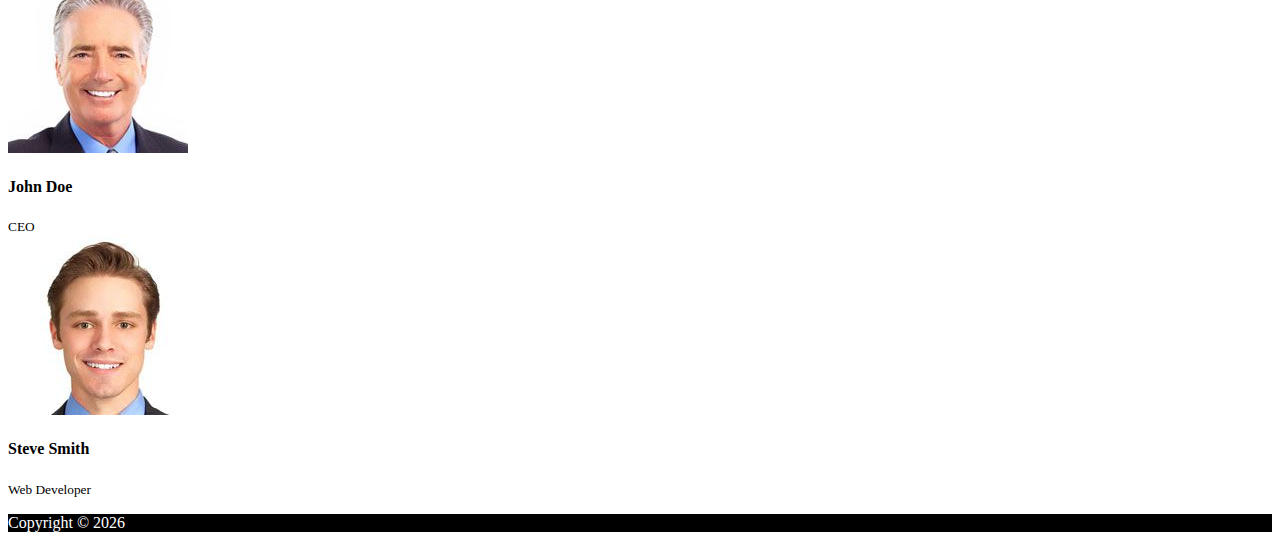
<file: Glozzom/contact.html>
<!DOCTYPE html>
<html lang="en">
  <head>
    <meta charset="UTF-8" />
    <meta name="viewport" content="width=device-width, initial-scale=1.0" />
    <meta http-equiv="X-UA-Compatible" content="ie=edge" />
    <link
      rel="stylesheet"
      href="https://use.fontawesome.com/releases/v5.6.3/css/all.css"
      integrity="sha384-UHRtZLI+pbxtHCWp1t77Bi1L4ZtiqrqD80Kn4Z8NTSRyMA2Fd33n5dQ8lWUE00s/"
      crossorigin="anonymous"
    />
    <link
      rel="stylesheet"
      href="https://stackpath.bootstrapcdn.com/bootstrap/4.2.1/css/bootstrap.min.css"
      integrity="sha384-GJzZqFGwb1QTTN6wy59ffF1BuGJpLSa9DkKMp0DgiMDm4iYMj70gZWKYbI706tWS"
      crossorigin="anonymous"
    />
    <link rel="stylesheet" href="css/style.css" />
    <title>Bootstrap Theme</title>
  </head>
  <body>
    <nav class="navbar navbar-expand-sm navbar-dark bg-dark">
      <div class="container">
        <a href="index.html" class="navbar-brand">Glozzom</a>
        <button
          class="navbar-toggler"
          data-toggle="collapse"
          data-target="#navbar-collapse"
        >
          <span class="navbar-toggler-icon"></span>
        </button>
        <div class="navbar-collapse collapse" id="navbar-collapse">
          <ul class="navbar-nav ml-auto">
            <li class="nav-item">
              <a href="index.html" class="nav-link">Home</a>
            </li>
            <li class="nav-item">
              <a href="about.html" class="nav-link">About</a>
            </li>
            <li class="nav-item">
              <a href="services.html" class="nav-link">Services</a>
            </li>
            <li class="nav-item">
              <a href="blog.html" class="nav-link">Blog</a>
            </li>
            <li class="nav-item active">
              <a href="contact.html" class="nav-link">Contact</a>
            </li>
          </ul>
        </div>
      </div>
    </nav>

    <!-- Page header -->
    <header id="page-header">
      <div class="container">
        <div class="row">
          <div class="col-md-6 text-center m-auto">
            <h1>Contact Us</h1>
            <p>
              Lorem ipsum, dolor sit amet consectetur adipisicing elit. Quas,
              temporibus?
            </p>
          </div>
        </div>
      </div>
    </header>

    <!-- Contact Section -->
    <section id="contact" class="py-4">
      <div class="container">
        <div class="row">
          <div class="col-md-4 mb-3">
            <div class="card p-4">
              <div class="card-body">
                <h4>Get In Touch</h4>
                <p>
                  Lorem ipsum dolor sit amet consectetur adipisicing elit.
                  Pariatur, odio!
                </p>
                <h4>Address</h4>
                <p>550 Main st, Boston MA</p>
                <h4>Email</h4>
                <p>test@test.com</p>
                <h4>Phone</h4>
                <p>(555) 555-5555</p>
              </div>
            </div>
          </div>

          <div class="col-md-8">
            <div class="card p-4">
              <div class="card-body">
                <h3 class="text-center">
                  Please fill out this form to contact us
                </h3>
                <hr />
                <div class="row">
                  <div class="col-md-6">
                    <div class="form-group">
                      <input
                        type="text"
                        class="form-control"
                        placeholder="First Name"
                      />
                    </div>
                  </div>
                  <div class="col-md-6">
                    <div class="form-group">
                      <input
                        type="text"
                        class="form-control"
                        placeholder="Last Name"
                      />
                    </div>
                  </div>
                  <div class="col-md-6">
                    <div class="form-group">
                      <input
                        type="email"
                        class="form-control"
                        placeholder="Email"
                      />
                    </div>
                  </div>
                  <div class="col-md-6">
                    <div class="form-group">
                      <input
                        type="number"
                        class="form-control"
                        placeholder="Phone Number"
                      />
                    </div>
                  </div>
                </div>
                <div class="row">
                  <div class="col-md-12">
                    <div class="form-group">
                      <textarea
                        class="form-control"
                        rows="4"
                        placeholder="Message"
                      ></textarea>
                    </div>
                  </div>
                  <div class="col-md-12">
                    <div class="form-group">
                      <input
                        type="submit"
                        value="Submit"
                        class="btn btn-outline-danger btn-block"
                      />
                    </div>
                  </div>
                </div>
              </div>
            </div>
          </div>
        </div>
      </div>
    </section>

    <!-- Staff -->
    <section id="staff" class="py-5 text-white bg-dark text-center">
      <div class="container">
        <h1>Our Staff</h1>
        <hr />
        <div class="row">
          <div class="col-md-3">
            <img
              src="img/person1.jpg"
              alt=""
              class="img-fluid rounded-circle mb-2"
            />
            <h4>Jahn Doe</h4>
            <small>Marketing Manager</small>
          </div>
          <div class="col-md-3">
            <img
              src="img/person2.jpg"
              alt=""
              class="img-fluid rounded-circle mb-2"
            />
            <h4>Sara Williams</h4>
            <small>Business Manager</small>
          </div>
          <div class="col-md-3">
            <img
              src="img/person3.jpg"
              alt=""
              class="img-fluid rounded-circle mb-2"
            />
            <h4>John Doe</h4>
            <small>CEO</small>
          </div>
          <div class="col-md-3">
            <img
              src="img/person4.jpg"
              alt=""
              class="img-fluid rounded-circle mb-2"
            />
            <h4>Steve Smith</h4>
            <small>Web Developer</small>
          </div>
        </div>
      </div>
    </section>

    <!-- Footer -->
    <footer id="main-footer" class="py-4 text-center">
      <div class="container">
        <div class="row">
          <div class="col">
            <p>Copyright &copy; <span id="year"></span></p>
          </div>
        </div>
      </div>
    </footer>

    <script
      src="https://code.jquery.com/jquery-3.3.1.min.js"
      integrity="sha256-FgpCb/KJQlLNfOu91ta32o/NMZxltwRo8QtmkMRdAu8="
      crossorigin="anonymous"
    ></script>
    <script
      src="https://cdnjs.cloudflare.com/ajax/libs/popper.js/1.14.6/umd/popper.min.js"
      integrity="sha384-wHAiFfRlMFy6i5SRaxvfOCifBUQy1xHdJ/yoi7FRNXMRBu5WHdZYu1hA6ZOblgut"
      crossorigin="anonymous"
    ></script>
    <script
      src="https://stackpath.bootstrapcdn.com/bootstrap/4.2.1/js/bootstrap.min.js"
      integrity="sha384-B0UglyR+jN6CkvvICOB2joaf5I4l3gm9GU6Hc1og6Ls7i6U/mkkaduKaBhlAXv9k"
      crossorigin="anonymous"
    ></script>
    <script>
      $("#year").text(new Date().getFullYear());
    </script>
  </body>
</html>
</file>
<file: LoopLAB/css/style.css>
body {
  background: #333;
  color: #fff;
}

.navbar {
  border-bottom: #008ed6 3px solid;
  opacity: 0.8;
}

#home-section {
  background: url(../img/home.jpg);
  background-size: cover;
  background-repeat: no-repeat;
  background-attachment: fixed;
  min-height: 700px;
}

#home-section .dark-overlay {
  position: absolute;
  top: 0;
  left: 0;
  width: 100%;
  min-height: 700px;
  background: rgb(0, 0, 0, 0.7);
}

#home-section .home-inner {
  padding-top: 150px;
}

#home-section .fas,
#create-section .fas {
  color: #008ed6;
  background: #fff;
  padding: 5px;
  border-radius: 5px;
}

#explore-section .fas,
#share-section .fas {
  color: #fff;
  background: #333;
  padding: 5px;
  border-radius: 5px;
}

#home-section .card-form {
  opacity: 0.8;
}
</file>
<file: Mizuxe/css/style.css>
body {
  margin-top: 105px; }

.navbar {
  box-shadow: 2px 2px 5px #3292a6;
  opacity: 0.9;
  background: #fff; }
  .navbar .nav-item {
    font-size: 1.4rem;
    padding-right: 1.4rem; }

#showcase {
  background: url("../img/mountains.jpg");
  position: relative;
  min-height: 600px; }
  #showcase .showcase-overlay {
    background: rgba(50, 146, 166, 0.8);
    position: absolute;
    top: 0;
    left: 0;
    width: 100%;
    height: 100%; }

.info-header {
  width: 50%;
  border-bottom: 1px #ddd solid;
  margin: auto; }

#authors img {
  margin-top: -50px; }
#authors .card:hover {
  background: #3292a6;
  color: #fff; }
#authors .fab {
  color: #fff; }

@media (max-width: 768px) {
  #showcase {
    min-height: 500px; }
    #showcase h1 {
      font-size: 4rem; }

  .mb-resp {
    margin-bottom: 1rem; } }
</file>
<file: Glozzom/css/style.css>
body {
  overflow-x: hidden;
}

.navbar .nav-link {
  font-size: 14px;
  text-transform: uppercase;
  padding-left: 1rem !important;
  padding-right: 1rem !important;
}

.navbar .nav-item.active {
  border-left: #444 3px solid;
}

.carousel-item {
  height: 450px;
}

.carousel-image-1 {
  background: url("../img/image1.jpg");
  background-size: cover;
}

.carousel-image-2 {
  background: url("../img/image2.jpg");
  background-size: cover;
}

.carousel-image-3 {
  background: url("../img/image3.jpg");
  background-size: cover;
}

#home-heading {
  position: relative;
  min-height: 200px;
  background: url("../img/lights.jpg");
  background-attachment: fixed;
  background-repeat: no-repeat;
  text-align: center;
  color: #fff;
}

.dark-overlay {
  position: absolute;
  top: 0;
  left: 0;
  width: 100%;
  height: 100%;
  background: rgba(0, 0, 0, 0.7);
}

#video-play {
  position: relative;
  min-height: 200px;
  background: url(../img/media.jpg);
  background-attachment: fixed;
  background-repeat: no-repeat;
  background-position: 0 -300px;
  text-align: center;
  color: #fff;
}

#video-play a {
  color: #fff;
}

#page-header {
  height: 200px;
  background: url(../img/image1.jpg);
  background-position: 0 -360px;
  background-attachment: fixed;
  color: #fff;
  border-bottom: 1px #eee solid;
  padding-top: 50px;
}

.about-img {
  margin-top: -50px;
}

#faq .card {
  border: #444;
}

#faq a {
  color: #fff;
  text-decoration: none;
}

#faq .card-body,
#faq .card-header {
  background: #333;
}

#main-footer {
  background: #000;
  color: #fff;
}
</file>
